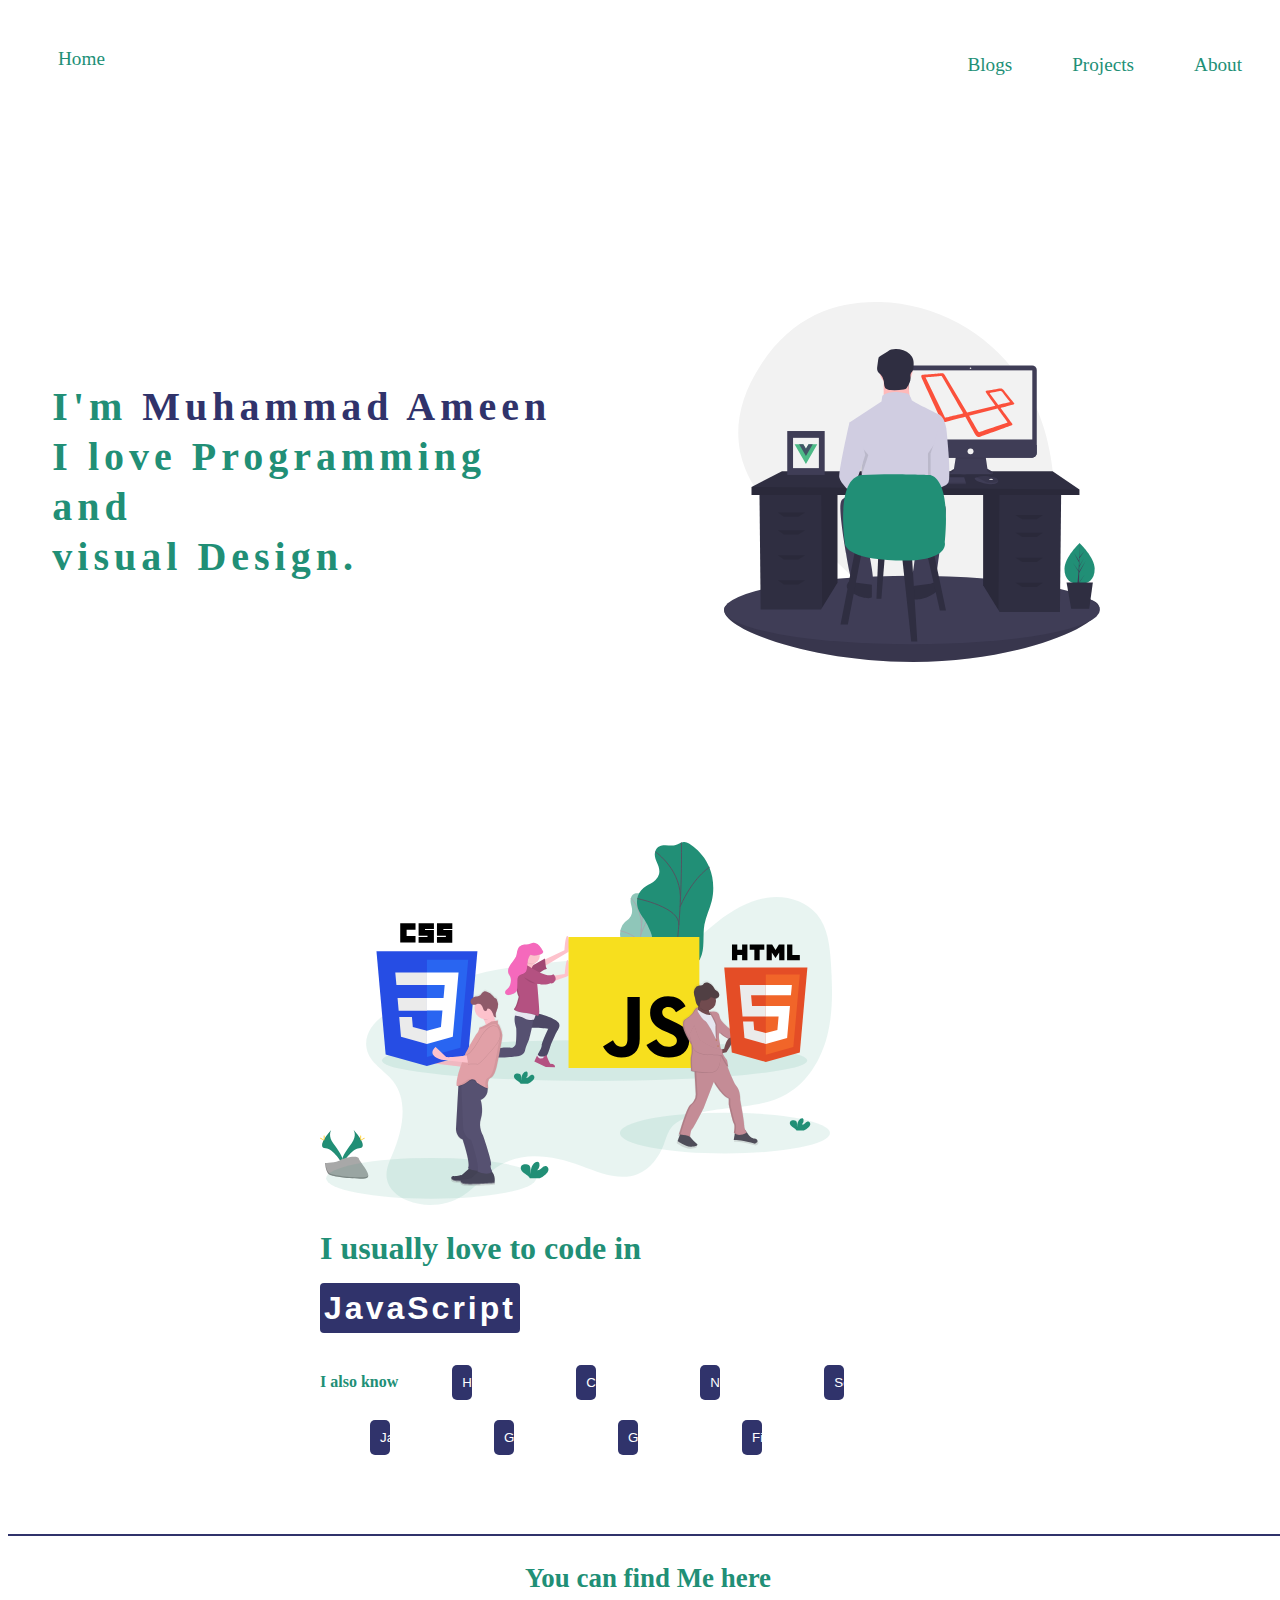
<file: index.html>
<!DOCTYPE html>
<html lang="en">
<head>
    <meta charset="UTF-8">
    <meta http-equiv="X-UA-Compatible" content="IE=edge">
    <meta name="viewport" content="width=device-width, initial-scale=1.0">
    <title>Ameen  | portfolio</title>
    <link rel="stylesheet" href="styles.css">
    <link rel="stylesheet" href="https://cdnjs.cloudflare.com/ajax/libs/font-awesome/6.2.1/css/all.min.css" integrity="sha512-MV7K8+y+gLIBoVD59lQIYicR65iaqukzvf/nwasF0nqhPay5w/9lJmVM2hMDcnK1OnMGCdVK+iQrJ7lzPJQd1w==" crossorigin="anonymous" referrerpolicy="no-referrer" />
</head>

<body>
    <nav>
        <a href="index.html" class="links home">Home</a>
        <ul class="navUlClass">
            <li><a href="About.html" class="links">About</a> </li>
            <li><a href="projects.html" class="links">Projects</a> </li>
            <li><a href="Blogs.html" class="links">Blogs</a> </li>
        </ul>

    </nav>
    <section class="img-section">
        <h1 class="main-heading">  
            I'm <span class="name">Muhammad Ameen</span> <br>
            I love Programming <br> and <br> visual Design.</h1>
        <img src="./imges/programmer.svg" alt="me-programming">

    </section>

    <section class="tech-stack">
      
      <div class="tec-stack2">
        <img src="./imges/js1.svg" alt="js-img">
      </div>
      <div class="tec-stack-1" >
        <h1>
            I usually love to code in <span class="spanColor">JavaScript</span> 
           </h1>
           <h4>I also know  <button class="btn-1">HTML</button> <button  class="btn-1">CSS</button> <button  class="btn-1">Node.js</button>
            <button  class="btn-1 sql">Sql</button> <button  class="btn-1">Java</button> <button  class="btn-1">Git</button> <button  class="btn-1">Github</button>
            <button  class="btn-1">Figma</button>
        
       </div>
     
    </section>

    <footer>
        <hr class="hrclass">
         <h3>You can find Me here</h3>
         <div>
            <a href="https://www.linkedin.com/in/muhammad-ameen-7319541b3" target="_blank"> <i class="fa-brands fa-linkedin" ></i></a>
            <a href="https://www.instagram.com/am33ndar/" target="_blank"> <i class="fa-brands fa-instagram" ></i></a>
            <a href="https://github.com/muhammadAmeen786" target="_blank"> <i class="fa-brands fa-github"></i></a>
            <a href=""> <i class="fa-brands fa-youtube"></i></a>

         </div>

        
              
      
    </footer>


   
</body>
</html>
</file>
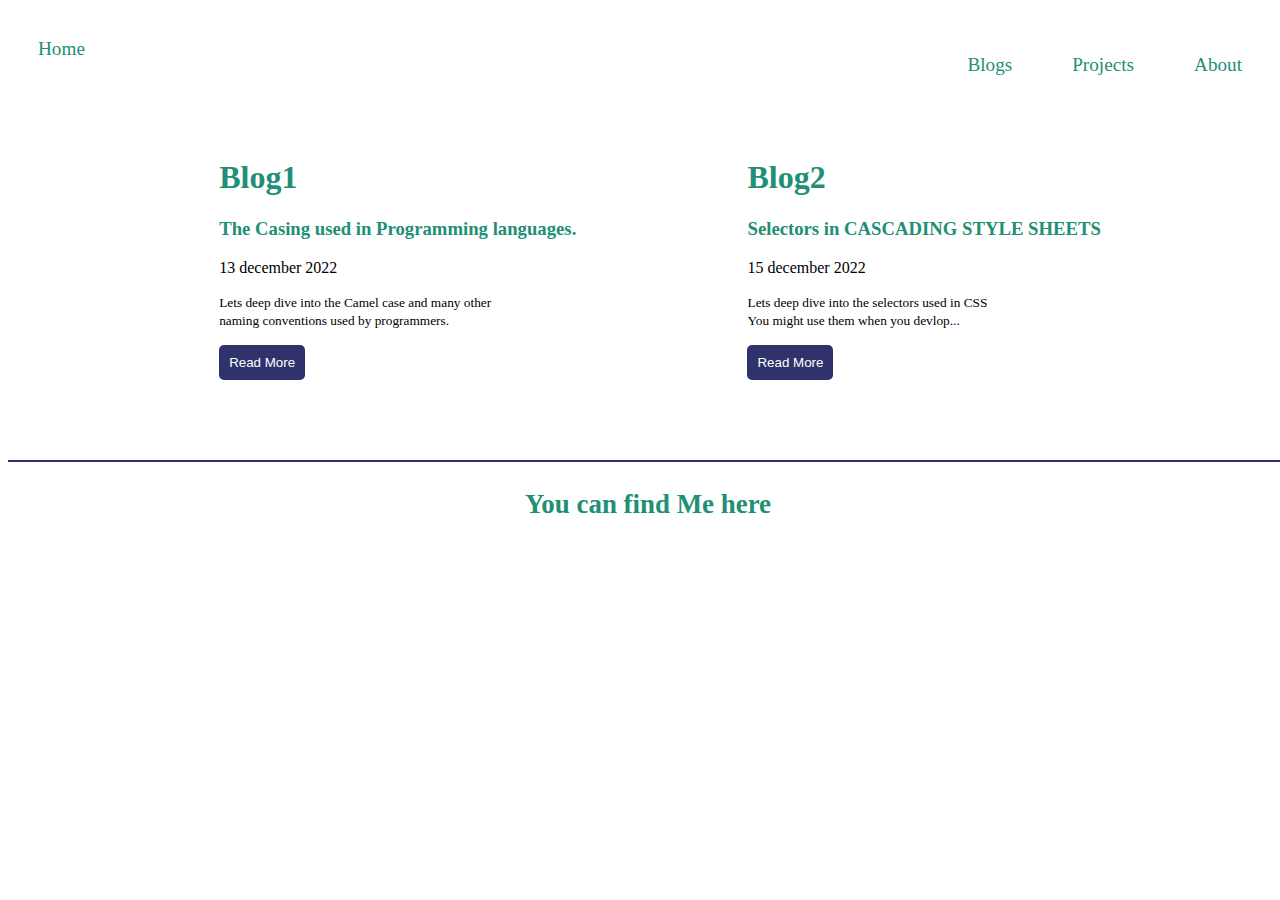
<file: Blogs.html>
<!DOCTYPE html>
<html lang="en">
  <head>
    <meta charset="UTF-8" />
    <meta http-equiv="X-UA-Compatible" content="IE=edge" />
    <meta name="viewport" content="width=device-width, initial-scale=1.0" />
    <title>Ameen's | Blogs</title>
    <link rel="stylesheet" href="styles.css" />
    <link
      rel="stylesheet"
      href="https://cdnjs.cloudflare.com/ajax/libs/font-awesome/6.2.1/css/all.min.css"
      integrity="sha512-MV7K8+y+gLIBoVD59lQIYicR65iaqukzvf/nwasF0nqhPay5w/9lJmVM2hMDcnK1OnMGCdVK+iQrJ7lzPJQd1w=="
      crossorigin="anonymous"
      referrerpolicy="no-referrer"
    />
  </head>
  <body>
    <nav>
      <a href="index.html" class="links">Home</a>
      <ul>
        <li><a href="About.html" class="links">About</a></li>
        <li><a href="projects.html" class="links">Projects</a></li>
        <li><a href="Blogs.html" class="links">Blogs</a></li>
      </ul>
    </nav>
    <ul class="projects-list">
      <li>
        <h1>Blog1</h1>
        <h3>The Casing used in Programming languages.</h3>

        <p>13 december 2022</p>
        <small
          >Lets deep dive into the Camel case and many other <br />
          naming conventions used by programmers.
        </small>
        <br />

        <a href="https://mohdameendar.hashnode.dev/naming-variables-in-programming-languages" target="_blank"> <button class="btn-2">Read More</button></a>
      </li>
      <li>
        <h1>Blog2</h1>
        <h3>Selectors in CASCADING STYLE SHEETS</h3>

        <p>15 december 2022</p>
        <small
          >Lets deep dive into the selectors used in CSS <br />
          You might use them when you devlop...
        </small>
        <br />

        <a href="https://mohdameendar.hashnode.dev/selectors-in-css" target="_blank"> <button class="btn-2">Read More</button></a>
      </li>
    </ul>

    <footer>
      <hr class="hrclass" />
      <h3>You can find Me here</h3>
      <div>
        <a
          href="https://www.linkedin.com/in/muhammad-ameen-7319541b3"
          target="_blank"
        >
          <i class="fa-brands fa-linkedin"></i
        ></a>
        <a href="https://www.instagram.com/am33ndar/" target="_blank">
          <i class="fa-brands fa-instagram"></i
        ></a>
        <a href="https://github.com/muhammadAmeen786" target="_blank">
          <i class="fa-brands fa-github"></i
        ></a>
        <a href=""> <i class="fa-brands fa-youtube"></i></a>
      </div>
    </footer>
  </body>
</html>
</file>
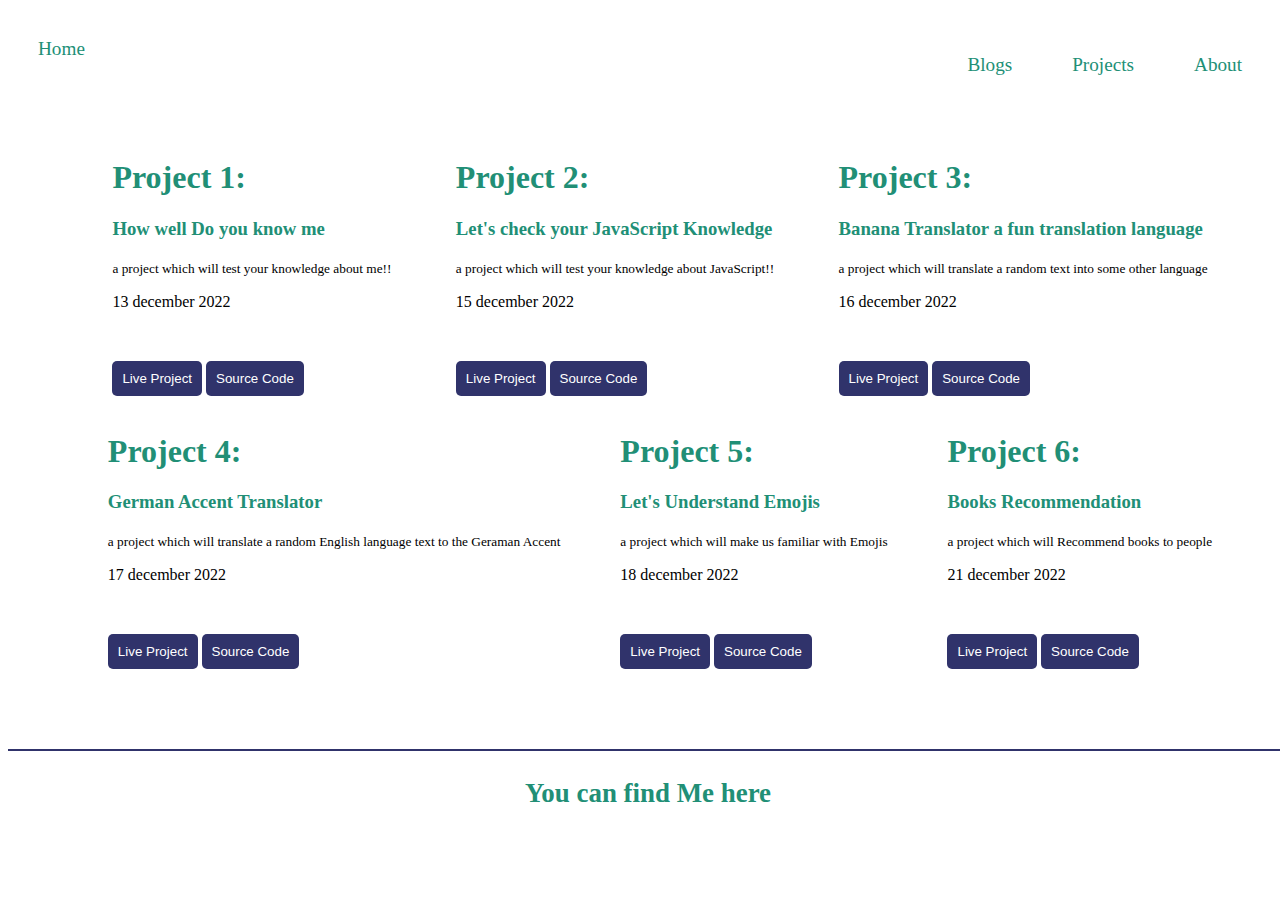
<file: projects.html>
<!DOCTYPE html>
<html lang="en">
  <head>
    <meta charset="UTF-8" />
    <meta http-equiv="X-UA-Compatible" content="IE=edge" />
    <meta name="viewport" content="width=device-width, initial-scale=1.0" />
    <title>Ameen | projects</title>
    <link rel="stylesheet" href="styles.css" />
    <link
      rel="stylesheet"
      href="https://cdnjs.cloudflare.com/ajax/libs/font-awesome/6.2.1/css/all.min.css"
      integrity="sha512-MV7K8+y+gLIBoVD59lQIYicR65iaqukzvf/nwasF0nqhPay5w/9lJmVM2hMDcnK1OnMGCdVK+iQrJ7lzPJQd1w=="
      crossorigin="anonymous"
      referrerpolicy="no-referrer"
    />
  </head>
  <body>
    <nav>
      <a href="index.html" class="links">Home</a>
      <ul>
        <li><a href="About.html" class="links">About</a></li>
        <li><a href="projects.html" class="links">Projects</a></li>
        <li><a href="Blogs.html" class="links">Blogs</a></li>
      </ul>
    </nav>
    <ul class="projects-list">
      <li>
        <h1>Project 1:</h1>
        <h3>How well Do you know me</h3>
        <small>a project which will test your knowledge about me!!</small>
        <p>13 december 2022</p>
        <br />

        <a
          href="https://replit.com/@MuntazirAmeen/Game1#index.js?embed=1&output=1"
          target="_blank"
        >
          <button class="btn-2">Live Project</button></a
        >
        <a
          href="https://github.com/muhammadAmeen786/Do-you-Know-me.git"
          target="_blank"
        >
          <button class="btn-2">Source Code</button></a
        >
      </li>
      <li>
        <h1>Project 2:</h1>
        <h3>Let's check your  JavaScript Knowledge</h3>
        <small>a project which will test your knowledge about JavaScript!!</small>
        <p>15 december 2022</p>
        <br />

        <a
          href="https://replit.com/@MuntazirAmeen/neog-2#index.js?embed=1&output-=1"
          target="_blank"
        >
          <button class="btn-2">Live Project</button></a
        >
        <a
          href="https://github.com/muhammadAmeen786/Do-You-Know-JS"
          target="_blank"
        >
          <button class="btn-2">Source Code</button></a
        >
      </li>
      <li>
        <h1>Project 3:</h1>
        <h3>Banana Translator a fun translation language</h3>
        <small>a project which will translate a random text into some other language</small>
        <p>16 december 2022</p>
        <br />

        <a
          href="https://bananastranslationapp.netlify.app/"
          target="_blank"
        >
          <button class="btn-2">Live Project</button></a
        >
        <a
          href="https://github.com/muhammadAmeen786/BananaTranslator"
          target="_blank"
        >
          <button class="btn-2">Source Code</button></a
        >
      </li>
      <li>
        <h1>Project 4:</h1>
        <h3>German Accent Translator</h3>
        <small>a project which will translate a random English language text to the Geraman Accent</small>
        <p>17 december 2022</p>
        <br />

        <a
          href="https://englishtogerman.netlify.app/"
          target="_blank"
        >
          <button class="btn-2">Live Project</button></a
        >
        <a
          href="https://github.com/muhammadAmeen786/English-Accent-To-German-Accent/tree/main"
          target="_blank"
        >
          <button class="btn-2">Source Code</button></a
        >
      </li>
      <li>
        <h1>Project 5:</h1>
        <h3>Let's Understand Emojis</h3>
        <small>a project which will make us familiar with Emojis</small>
        <p>18 december 2022</p>
        <br />

        <a
          href="https://hxfp1i.csb.app/"
          target="_blank"
        >
          <button class="btn-2">Live Project</button></a
        >
        <a
          href="https://github.com/muhammadAmeen786/Emoji-Interpreter-App/tree/main/ReactProject1"
          target="_blank"
        >
          <button class="btn-2">Source Code</button></a
        >
      </li>
      <li>
        <h1>Project 6:</h1>
        <h3>Books Recommendation</h3>
        <small>a project which will Recommend books to people</small>
        <p>21 december 2022</p>
        <br />

        <a
          href="https://f6z44z.csb.app/"
          target="_blank"
        >
          <button class="btn-2">Live Project</button></a
        >
        <a
          href="https://github.com/muhammadAmeen786/Books-Recommendation"
          target="_blank"
        >
          <button class="btn-2">Source Code</button></a
        >
      </li>
    </ul>

    <footer>
      <hr class="hrclass" />
      <h3>You can find Me here</h3>
      <div>
        <a
          href="https://www.linkedin.com/in/muhammad-ameen-7319541b3"
          target="_blank"
        >
          <i class="fa-brands fa-linkedin"></i
        ></a>
        <a href="https://www.instagram.com/am33ndar/" target="_blank">
          <i class="fa-brands fa-instagram"></i
        ></a>
        <a href="https://github.com/muhammadAmeen786" target="_blank">
          <i class="fa-brands fa-github"></i
        ></a>
        <a href=""> <i class="fa-brands fa-youtube"></i></a>
      </div>
    </footer>
  </body>
</html>
</file>
<file: styles.css>
:root {
  --primary-color: #218f76;
  --btn-color: #30336b;
  --footer-color: #2c3335;
}
.html {
  font-family: Georgia, "Times New Roman", Times, serif;
}
.home {
  position: relative;
  top: 10px;
  left: 20px;
}
.img-section {
  display: flex;
  justify-content: space-evenly;
  align-items: center;
  height: 80vh;
}
[alt="me-programming"] {
  height: 50%;
  width: 50%;
}
[alt="js-img"] {
  height: 80%;
  width: 80%;
}
.main-heading {
  font-size: 40px;
  font-family: Georgia, "Times New Roman", Times, serif;
  letter-spacing: 5px;
  line-height: 50px;
  color: var(--primary-color);
}
nav {
  display: flex;
  text-decoration: none;
}
nav > ul {
  display: flex;
  flex-wrap: wrap;
  width: 90vw;
  flex-direction: row-reverse;
}
nav > ul > li {
  display: flex;
  flex-wrap: nowrap;
}

li {
  list-style-type: none;
}
li:hover {
  color: var(--btn-color);
}
.links {
  text-decoration: none;
  padding: 30px;
  list-style-type: none;
  color: #218f76;
  font-size: 1.2rem;
}
.links:hover {
  color: var(--btn-color);
}
.tech-stack {
  width: 50vw;
  margin: auto;
  color: var(--primary-color);
}
.btn-1 {
  background-color: var(--btn-color);
  border-radius: 5px;
  color: white;
  margin: 10px 50px;
  border-color: none;
  border: none;
  padding: 10px;
  width: 20px;
  text-align: center;
  transition: all 500ms ease-in-out;
  overflow: hidden;
}

.btn-1:hover {
  width: 70px;
  cursor: pointer;
}
h4 .sql:hover{
  width: auto;
  cursor: pointer;

}

.btn-2 {
  margin: 1rem 0rem;
  background-color: var(--btn-color);
  border-radius: 5px;
  color: white;
  border-color: none;
  border: none;
  padding: 10px;
  width: auto;
  text-align: center;
  transition: all 500ms ease-in-out;
}
.name{
  color: #30336b;
}
.btn-2:hover {
  cursor: pointer;
}

@media (max-width: 590px) {
  .img-section {
    display: flex;
    flex-direction: column-reverse;
    justify-content: space-evenly;
    align-items: center;
    height: 90vh;
    font-size: 20px;
  }
  .home {
    position: relative;
    top: 5px;
    left: 10px;
  }
}
.projects-list {
  display: flex;
  justify-content: space-evenly;
  flex-wrap: wrap;
}
.projects-list h1,
h3 {
  color: var(--primary-color);
}

.hrclass {
  border: 1px solid var(--btn-color);
  background-color: var(--btn-color);
  margin: auto 0;
}

footer {
  padding: 3rem 0rem;
  text-align: center;
  font-size: 23px;
  width: 100vw;
}
footer > div {
  display: flex;
  justify-content: center;
  font-size: 33px;
}

footer > div > a {
  padding: 3px 30px;
}
footer > div > a:hover {
  color: var(--primary-color);
}
.spanColor {
  background-color: var(--btn-color);
  color: white;
  border: none;
  border-radius: 4px;
  font-family: sans-serif;
  letter-spacing: 3px;
  font-weight: bold;
  display: inline-block;
  width: 200px;
  height: 50px;
  display: flex;
  justify-content: center;
  align-items: center;
  margin-top: 1rem;
}
</file>
